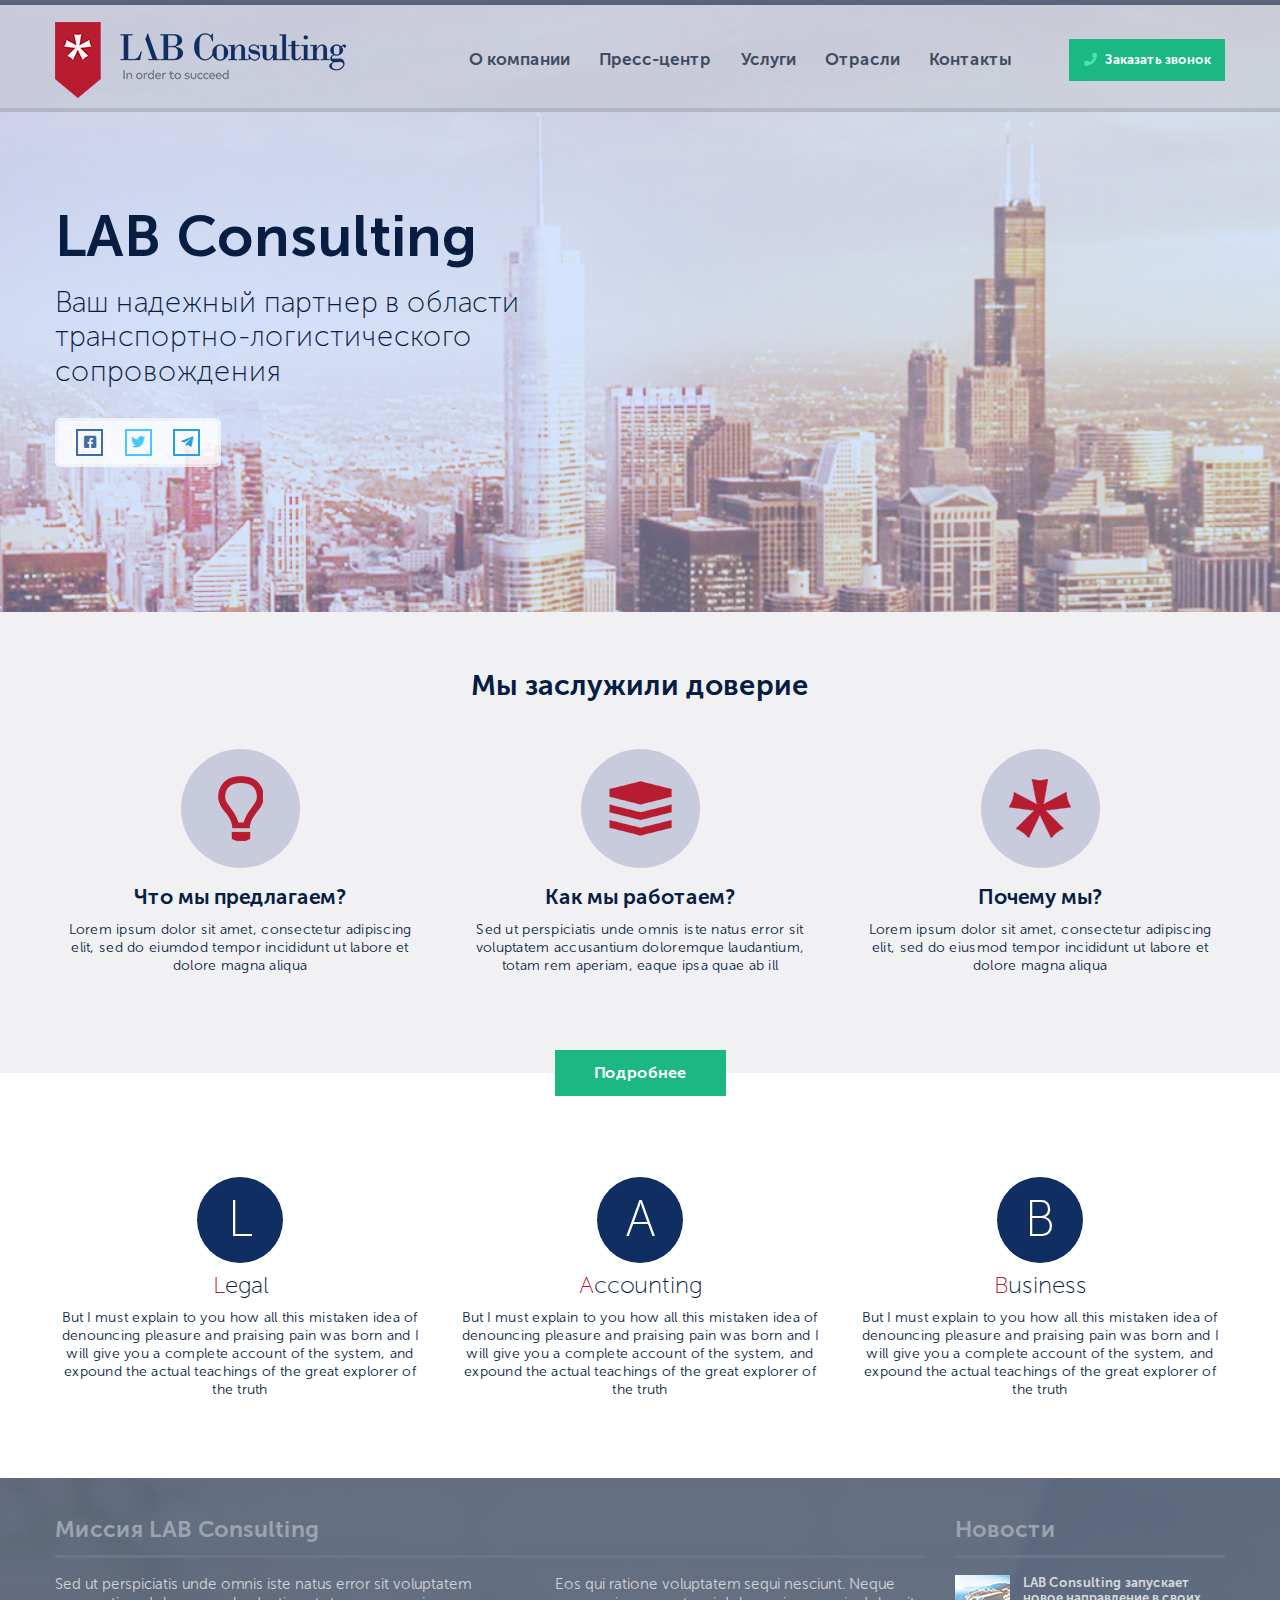
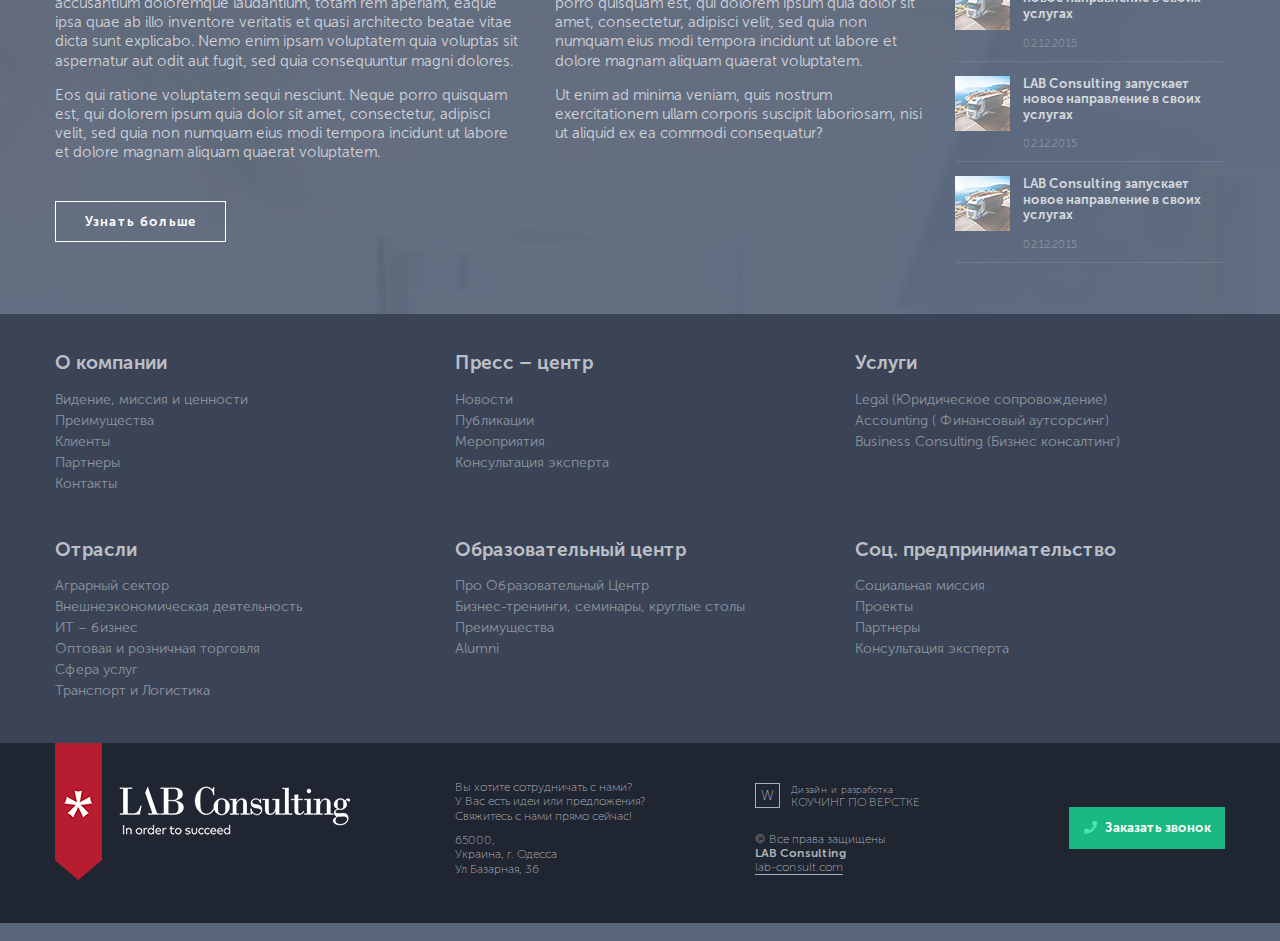
<file: index.html>
<!DOCTYPE html>
<html lang="ru">

<head>
	<meta charset="UTF-8">
	<meta name="viewport" content="width=device-width, initial-scale=1">
	<title>Lab Consulting</title>
	<meta name="description"
		content="Работа на 10 занятии. Css, HTML и БЭМ. Большое практическая задания для дома. Отзывчивость. Bootstrap. Финал">
	<meta name="keywords"
		content="работа, занятия, домашка, обомне, практическая, задания, html, css, Отзывчивость, БЭМ, верстка, мастер-класс, онлайн, регистрация, Bootstrap, Дипломный проект">

	<!-- Favicon -->
	<link rel="icon" href="img/icon.jpg" type="image/x-icon">
	<link rel="shortcut icon" href="img/icon.jpg" type="image/x-icon">

	<!-- Fontawesome -->
	<link href="https://use.fontawesome.com/releases/v5.8.2/css/all.css" rel="stylesheet">

	<!-- Bootstrap -->
	<link rel="stylesheet" href="css/bootstrap-reboot.min.css">
	<link rel="stylesheet" href="css/bootstrap.min.css">

	<!-- Popup css-->
	<link rel="stylesheet" href="css/jquery.arcticmodal-0.3.css">

	<!-- Css -->
	<link rel="stylesheet" href="css/main.css">
</head>

<body>
	<header class="header" id="header" data-type="background" data-speed="6">
		<div class="navigation">
			<div class="container">
				<div class="row align-items-center">
					<div class="col-xl-4 col-lg-3 col-md-4 col-5">
						<a href="#" class="logo">
							<img src="img/logo.png" alt="Lab Consulting">
						</a>
					</div>
					<div class="col-xl-6 col-lg-7 d-none d-lg-block menu-show">
						<nav>
							<ul class="menu d-flex">
								<li class="menu__item"><a href="https://talant01.github.io/LabConsulting/about">О компании</a></li>
								<li class="menu__item"><a href="#">Пресс-центр</a></li>
								<li class="menu__item"><a href="#">Услуги</a></li>
								<li class="menu__item"><a href="#">Отрасли</a></li>
								<li class="menu__item"><a href="#">Контакты</a></li>
							</ul>
						</nav>
					</div>
					<div class="ml-auto mr-lg-auto col-3 col-lg-2 text-right">
						<a href="#" class="call-btn btn">
							<i class="fas fa-phone"></i>
							<span>Заказать звонок</span>
						</a>
					</div>
					<div class="col-sm-1 col-2 d-lg-none">
						<button class="menu-open">
							<i class="fa fa-bars"></i>
						</button>
					</div>
				</div>
			</div>
		</div>
		<div class="main-info">
			<div class="container">
				<h1 class="main-info__title">
					LAB Consulting
				</h1>
				<p class="main-info__text">
					Ваш надежный партнер в области транспортно-логистического сопровождения
				</p>
				<div class="main-info__social d-flex justify-content-between">
					<a href="#" class="main-info__account main-info__account_facebook" target="_blank">
						<i class="fab fa-facebook-square"></i>
					</a>
					<a href="#" class="main-info__account main-info__account_twitter" target="_blank">
						<i class="fab fa-twitter"></i>
					</a>
					<a href="#" class="main-info__account main-info__account_telegram" target="_blank">
						<i class="fab fa-telegram-plane"></i>
					</a>
				</div>
			</div>
		</div>
	</header>
	<section class="trust text-center">
		<div class="container">
			<h2 class="second-third">Мы заслужили доверие</h2>
			<div class="row d-flex about-us">
				<div class="col-sm-6 col-lg-4">
					<div class="about-us__img">
						<img src="img/suggest.png" alt="Suggest">
					</div>
					<h4 class="about-us__title">
						Что мы предлагаем?
					</h4>
					<p class="about-us__text">
						Lorem ipsum dolor sit amet, consectetur adipiscing elit, sed do eiumdod tempor incididunt ut
						labore et dolore
						magna aliqua
					</p>
				</div>
				<div class="col-sm-6 col-lg-4">
					<div class="about-us__img">
						<img src="img/work.png" alt="Work">
					</div>
					<h4 class="about-us__title">
						Как мы работаем?
					</h4>
					<p class="about-us__text">
						Sed ut perspiciatis unde omnis iste natus error sit voluptatem accusantium doloremque
						laudantium, totam rem aperiam, eaque ipsa quae ab ill
					</p>
				</div>
				<div class="col-lg-4">
					<div class="about-us__img">
						<img src="img/why.png" alt="Why">
					</div>
					<h4 class="about-us__title">
						Почему мы?
					</h4>
					<p class="about-us__text">
						Lorem ipsum dolor sit amet, consectetur adipiscing elit, sed do eiusmod tempor incididunt ut
						labore et dolore magna aliqua
					</p>
				</div>
			</div>
			<a href="#information" class="more-btn btn scroll">Подробнее</a>
		</div>
	</section>
	<section class="teaching text-center" id="teaching">
		<div class="container">
			<div class="row">
				<div class="col-lg-4">
					<div class="element">
						<span class="element__logo">
							L
						</span>
						<h4 class="element__title">
							Legal
						</h4>
						<p class="element__text">
							But I must explain to you how all this mistaken idea of denouncing pleasure and praising
							pain was born and I will give you a complete account of the system, and expound the
							actual
							teachings of the great explorer of the truth
						</p>
					</div>
				</div>
				<div class="col-lg-4">
					<div class="element">
						<span class="element__logo">
							A
						</span>
						<h4 class="element__title">
							Accounting
						</h4>
						<p class="element__text">
							But I must explain to you how all this mistaken idea of denouncing pleasure and praising
							pain was born and I will give you a complete account of the system, and expound the
							actual
							teachings of the great explorer of the truth
						</p>
					</div>
				</div>
				<div class="col-lg-4">
					<div class="element">
						<span class="element__logo">
							B
						</span>
						<h4 class="element__title">
							Business
						</h4>
						<p class="element__text">
							But I must explain to you how all this mistaken idea of denouncing pleasure and praising
							pain was born and I will give you a complete account of the system, and expound the
							actual
							teachings of the great explorer of the truth
						</p>
					</div>
				</div>
			</div>
		</div>
	</section>
	<section class="information" id="information">
		<div class="container">
			<div class="row">
				<div class="col-lg-9">
					<div class="mission">
						<h3 class="mission__title third-title">
							Миссия LAB Consulting
						</h3>
						<div class="mission__block d-md-flex">
							<div class="mission__text mission__text_long">
								<p>
									Sed ut perspiciatis unde omnis iste natus error sit voluptatem accusantium
									doloremque laudantium, totam rem aperiam, eaque ipsa quae ab illo inventore
									veritatis et quasi architecto beatae vitae dicta sunt explicabo. Nemo enim ipsam
									voluptatem quia voluptas sit aspernatur aut odit aut fugit, sed quia
									consequuntur
									magni dolores.
								</p>
								<p>
									Eos qui ratione voluptatem sequi nesciunt. Neque porro quisquam est, qui dolorem
									ipsum quia dolor sit amet, consectetur, adipisci velit, sed quia non numquam
									eius
									modi tempora incidunt ut labore et dolore magnam aliquam quaerat voluptatem.
								</p>
								<a href="#" class="mission__btn btn">Узнать больше</a>
							</div>
							<div class="mission__text mission__text_short">
								<p>
									Eos qui ratione voluptatem sequi nesciunt. Neque porro quisquam est, qui dolorem
									ipsum quia dolor sit amet, consectetur, adipisci velit, sed quia non numquam
									eius
									modi tempora incidunt ut labore et dolore magnam aliquam quaerat voluptatem.
								</p>
								<p>
									Ut enim ad minima veniam, quis nostrum exercitationem ullam corporis suscipit
									laboriosam, nisi ut aliquid ex ea commodi consequatur?
								</p>
							</div>
						</div>
					</div>
				</div>
				<div class="col-lg-3">
					<div class="news">
						<h3 class="news__title third-title">
							Новости
						</h3>
						<div class="news__item d-flex align-items-start">
							<img src="img/truck.jpg" alt="Truck" class="news__img">
							<div class="news__info">
								<h5 class="news__text">
									<a href="#">LAB Consulting запускает новое направление в своих услугах</a>
								</h5>
								<time class="news__time">
									02.12.2015
								</time>
							</div>
						</div>
						<div class="news__item d-flex align-items-start">
							<img src="img/truck.jpg" alt="Truck" class="news__img">
							<div class="news__info">
								<h5 class="news__text">
									<a href="#">LAB Consulting запускает новое направление в своих услугах</a>
								</h5>
								<time class="news__time">
									02.12.2015
								</time>
							</div>
						</div>
						<div class="news__item d-flex align-items-start">
							<img src="img/truck.jpg" alt="Truck" class="news__img">
							<div class="news__info">
								<h5 class="news__text">
									<a href="#">LAB Consulting запускает новое направление в своих услугах</a>
								</h5>
								<time class="news__time">
									02.12.2015
								</time>
							</div>
						</div>
					</div>
				</div>
			</div>
		</div>
	</section>
	<section class="navigation-block" id="navigation-block">
		<div class="container">
			<nav class="row">
				<div class="col-sm-6 col-lg-4">
					<ul class="item">
						<li class="item__title">
							<a href="#">
								О компании
							</a>
						</li>
						<li class="item__text">
							<a href="#">
								Видение, миссия и ценности
							</a>
						</li>
						<li class="item__text">
							<a href="#">
								Преимущества
							</a>
						</li>
						<li class="item__text">
							<a href="#">
								Клиенты
							</a>
						</li>
						<li class="item__text">
							<a href="#">
								Партнеры
							</a>
						</li>
						<li class="item__text">
							<a href="#">
								Контакты
							</a>
						</li>
					</ul>
				</div>
				<div class="col-sm-6 col-lg-4">
					<ul class="item">
						<li class="item__title">
							<a href="#">
								Пресс – центр
							</a>
						</li>
						<li class="item__text">
							<a href="#">
								Новости
							</a>
						</li>
						<li class="item__text">
							<a href="#">
								Публикации
							</a>
						</li>
						<li class="item__text">
							<a href="#">
								Мероприятия
							</a>
						</li>
						<li class="item__text">
							<a href="#">
								Консультация эксперта
							</a>
						</li>
					</ul>
				</div>
				<div class="col-sm-6 col-lg-4">
					<ul class="item">
						<li class="item__title">
							<a href="#">
								Услуги
							</a>
						</li>
						<li class="item__text">
							<a href="#">
								Legal (Юридическое сопровождение)
							</a>
						</li>
						<li class="item__text">
							<a href="#">
								Accounting ( Финансовый аутсорсинг)
							</a>
						</li>
						<li class="item__text">
							<a href="#">
								Business Consulting (Бизнес консалтинг)
							</a>
						</li>
					</ul>
				</div>
				<div class="col-sm-6 col-lg-4">
					<ul class="item">
						<li class="item__title">
							<a href="#">
								Отрасли
							</a>
						</li>
						<li class="item__text">
							<a href="#">
								Аграрный сектор
							</a>
						</li>
						<li class="item__text">
							<a href="#">
								Внешнеэкономическая деятельность
							</a>
						</li>
						<li class="item__text">
							<a href="#">
								ИT – бизнес
							</a>
						</li>
						<li class="item__text">
							<a href="#">
								Оптовая и розничная торговля
							</a>
						</li>
						<li class="item__text">
							<a href="#">
								Сфера услуг
							</a>
						</li>
						<li class="item__text">
							<a href="#">
								Транспорт и Логистика
							</a>
						</li>
					</ul>
				</div>
				<div class="col-sm-6 col-lg-4">
					<ul class="item">
						<li class="item__title">
							<a href="#">
								Образовательный центр
							</a>
						</li>
						<li class="item__text">
							<a href="#">
								Про Образовательный Центр
							</a>
						</li>
						<li class="item__text">
							<a href="#">
								Бизнес-тренинги, семинары, круглые столы
							</a>
						</li>
						<li class="item__text">
							<a href="#">
								Преимущества
							</a>
						</li>
						<li class="item__text">
							<a href="#">
								Alumni
							</a>
						</li>
					</ul>
				</div>
				<div class="col-sm-6 col-lg-4">
					<ul class="item">
						<li class="item__title">
							<a href="#">
								Соц. предпринимательство
							</a>
						</li>
						<li class="item__text">
							<a href="#">
								Социальная миссия
							</a>
						</li>
						<li class="item__text">
							<a href="#">
								Проекты
							</a>
						</li>
						<li class="item__text">
							<a href="#">
								Партнеры
							</a>
						</li>
						<li class="item__text">
							<a href="#">
								Консультация эксперта
							</a>
						</li>
				</div>
		</div>
		</nav>
	</section>
	<footer class="footer" id="footer">
		<div class="container">
			<div class="row align-items-center">
				<div class="col-md-4 align-self-start">
					<a href="#" class="logo-footer"><img src="img/logo-footer.png" alt="Lab Consulting"></a>
				</div>
				<div class="col-sm-6 col-md-4 col-lg-3">
					<div class="adress">
						<p class="adress__text adress__text_long">
							Вы хотите сотрудничать с нами?<br>
							У Вас есть идеи или предложения?
							Свяжитесь с нами прямо сейчас!
						</p>
						<p class="adress__text adress__text_short">
							65000,<br>
							Украина, г. Одесса
							Ул Базарная, 36
						</p>
					</div>
				</div>
				<div class="col-sm-6 col-md-3">
					<div class="course d-flex align-items-center">
						<span class="course__icon">
							W
						</span>
						<div class="course__text">
							Дизайн и разработка
							<span>КОУЧИНГ ПО ВЕРСТКЕ</span>
						</div>
					</div>
					<div class="relation">
						<p class="relation__right">© Все права защищены</p>
						<h5 class="relation__title">LAB Consulting</h5>
						<a href="https://lab-consult.com" class="relation__web">lab-consult.com</a>
					</div>
				</div>
				<div class="col-lg-2 d-lg-block d-md-none text-right">
					<a href="#" class="call-btn btn">
						<i class="fas fa-phone"></i>
						Заказать звонок
					</a>
				</div>
			</div>
		</div>
	</footer>

	<!-- Popup -->
	<div style="display: none;">
		<div class="box-modal" id="popup1">
			<form action="#" class="popup text-center">
				<h1 class="popup__title">Заказать обратный звонок</h1>
				<p class="popup__text">Заполните форму и мы свяжемся с вами как можно скорее. До скорой встречи</p>
				<input type="text" class="popup__input" placeholder="Имя">
				<input type="email" class="popup__input" placeholder="E-mail">
				<input type="tel" class="popup__input" placeholder="Телефон">
				<button class="popup__btn btn">
					<i class="fas fa-phone"></i>
						Заказать звонок
				</button>
			</form>
		</div>
	</div>

	<script src="js/jquery-3.5.1.min.js"></script>
	<script src="js/jquery.arcticmodal-0.3.min.js"></script>
	<script src="js/main.js"></script>
</body>

</html>
</file>
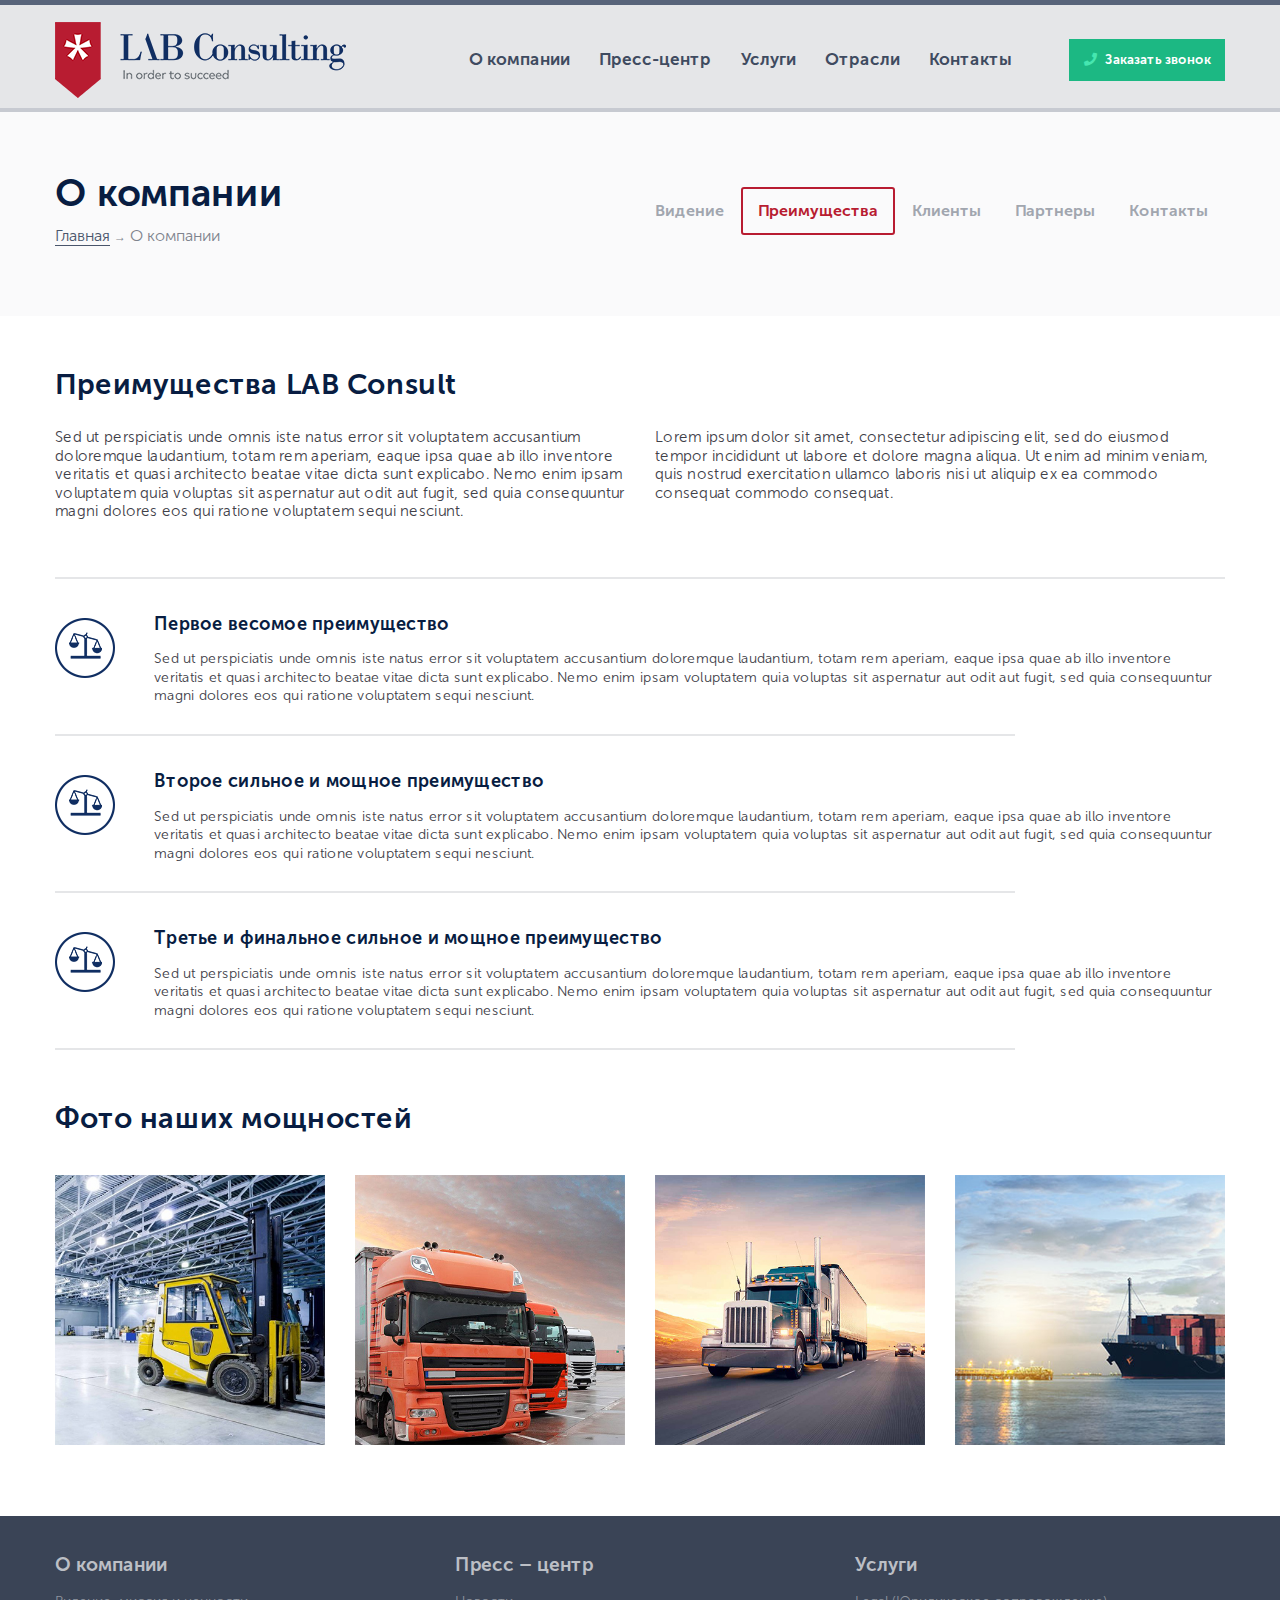
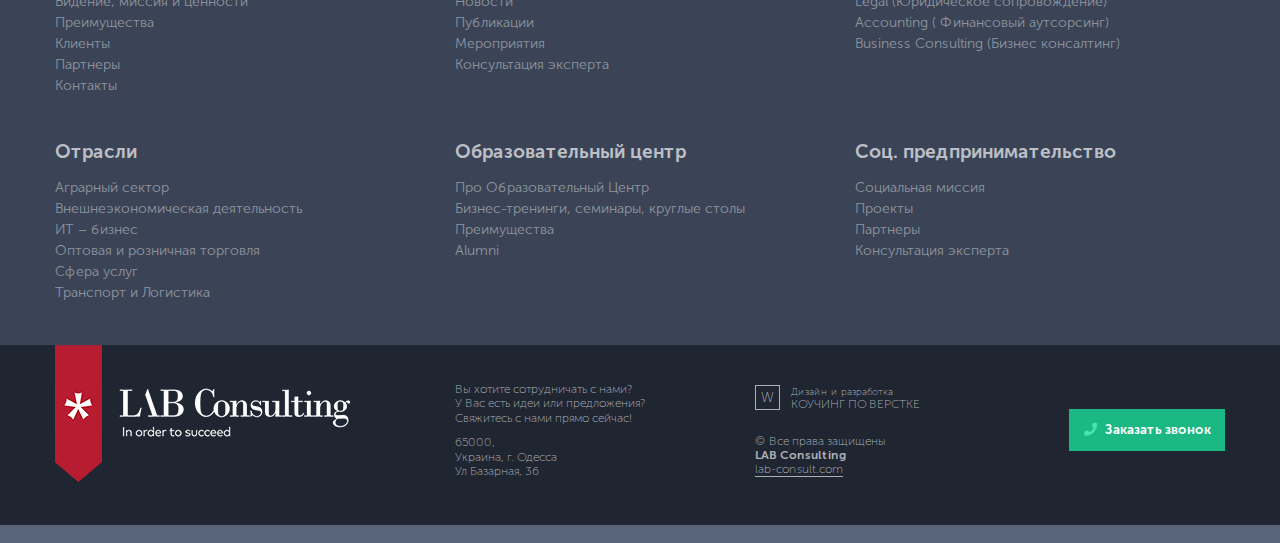
<file: about.html>
<!DOCTYPE html>
<html lang="ru">

<head>
	<meta charset="UTF-8">
	<meta name="viewport" content="width=device-width, initial-scale=1">
	<title>Lab Consulting</title>
	<meta name="description"
		content="Работа на 10 занятии. Css, HTML и БЭМ. Большое практическая задания для дома. Отзывчивость. Bootstrap. Финал">
	<meta name="keywords"
		content="работа, занятия, домашка, обомне, практическая, задания, html, css, Отзывчивость, БЭМ, верстка, мастер-класс, онлайн, регистрация, Bootstrap, Дипломный проект">

	<!-- Favicon -->
	<link rel="icon" href="img/icon.jpg" type="image/x-icon">
	<link rel="shortcut icon" href="img/icon.jpg" type="image/x-icon">

	<!-- Fontawesome -->
	<link href="https://use.fontawesome.com/releases/v5.8.2/css/all.css" rel="stylesheet">

	<!-- Bootstrap -->
	<link rel="stylesheet" href="css/bootstrap-reboot.min.css">
	<link rel="stylesheet" href="css/bootstrap.min.css">

	<!-- Popup css-->
	<link rel="stylesheet" href="css/jquery.arcticmodal-0.3.css">

	<!-- Css -->
	<link rel="stylesheet" href="css/main.css">
</head>

<body>
	<header class="header-inner" id="header-inner">
		<div class="navigation">
			<div class="container">
				<div class="row align-items-center">
					<div class="col-xl-4 col-lg-3 col-md-4 col-5">
						<a href="#" class="logo">
							<img src="img/logo.png" alt="Lab Consulting">
						</a>
					</div>
					<div class="col-xl-6 col-lg-7 d-none d-lg-block menu-show">
						<nav>
							<ul class="menu d-flex">
								<li class="menu__item"><a href="#">О компании</a></li>
								<li class="menu__item"><a href="#">Пресс-центр</a></li>
								<li class="menu__item"><a href="#">Услуги</a></li>
								<li class="menu__item"><a href="#">Отрасли</a></li>
								<li class="menu__item"><a href="#">Контакты</a></li>
							</ul>
						</nav>
					</div>
					<div class="ml-auto mr-lg-auto col-3 col-lg-2 text-right">
						<a href="#" class="call-btn btn">
							<i class="fas fa-phone"></i>
							<span>Заказать звонок</span>
						</a>
					</div>
					<div class="col-sm-1 col-2 d-lg-none">
						<button class="menu-open">
							<i class="fa fa-bars"></i>
						</button>
					</div>
				</div>
			</div>
		</div>
		<div class="main-content">
			<div class="container">
				<div class="row align-items-center">
					<div class="col-lg-auto">
						<h1 class="about-title">О компании</h1>
						<div class="path">
							<a href="#" class="path__from">Главная</a>
							<span class="path__arrow">→</span>
							<span class="path__to">О компании</span>
						</div>
					</div>
					<nav class="col-lg-auto ml-lg-auto">
						<ul class="list d-flex justify-content-center">
							<li class="list__item">
								<a href="#">Видение</a>
							</li>
							<li class="list__item active">
								<a href="#">Преимущества</a>
							</li>
							<li class="list__item">
								<a href="#">Клиенты</a>
							</li>
							<li class="list__item">
								<a href="#">Партнеры</a>
							</li>
							<li class="list__item">
								<a href="#">Контакты</a>
							</li>
						</ul>
					</nav>
				</div>
			</div>
		</div>
	</header>
	<section class="advantage" id="advantage">
		<div class="container">
			<h2 class="advantage__title">
				Преимущества LAB Consult
			</h2>
			<div class="advantage__wrapper">
				<div class="row">
					<div class="col-lg-6">
						<p class="advantage__text">
							Sed ut perspiciatis unde omnis iste natus error sit voluptatem accusantium doloremque
							laudantium, totam rem aperiam, eaque ipsa quae ab illo inventore veritatis et quasi
							architecto beatae vitae dicta sunt explicabo. Nemo enim ipsam voluptatem quia voluptas
							sit
							aspernatur aut odit aut fugit, sed quia consequuntur magni dolores eos qui ratione
							voluptatem sequi nesciunt.
						</p>
					</div>
					<div class="col-lg-6">
						<p class="advantage__text">
							Lorem ipsum dolor sit amet, consectetur adipiscing elit, sed do eiusmod tempor
							incididunt ut
							labore et dolore magna aliqua. Ut enim ad minim veniam, quis nostrud exercitation
							ullamco
							laboris nisi ut aliquip ex ea commodo consequat commodo consequat.
						</p>
					</div>
				</div>
			</div>
			<ul class="advantage__list">
				<li class="advantage__item d-flex">
					<img src="img/scale.png" alt="Scale" class="advantage__img">
					<div class="advantage__block">
						<h4 class="advantage__subtitle">Первое весомое преимущество</h4>
						<p class="advantage__subtext">Sed ut perspiciatis unde omnis iste natus error sit voluptatem
							accusantium doloremque laudantium, totam rem aperiam, eaque ipsa quae ab illo inventore
							veritatis et quasi architecto beatae vitae dicta sunt explicabo. Nemo enim ipsam
							voluptatem
							quia voluptas sit aspernatur aut odit aut fugit, sed quia consequuntur magni dolores eos
							qui
							ratione voluptatem sequi nesciunt. </p>
					</div>
				</li>
				<li class="advantage__item d-flex">
					<img src="img/scale.png" alt="Scale" class="advantage__img">
					<div class="advantage__block">
						<h4 class="advantage__subtitle">Второе сильное и мощное преимущество</h4>
						<p class="advantage__subtext">Sed ut perspiciatis unde omnis iste natus error sit voluptatem
							accusantium doloremque laudantium, totam rem aperiam, eaque ipsa quae ab illo inventore
							veritatis et quasi architecto beatae vitae dicta sunt explicabo. Nemo enim ipsam
							voluptatem
							quia voluptas sit aspernatur aut odit aut fugit, sed quia consequuntur magni dolores eos
							qui
							ratione voluptatem sequi nesciunt. </p>
					</div>
				</li>
				<li class="advantage__item d-flex">
					<img src="img/scale.png" alt="Scale" class="advantage__img">
					<div class="advantage__block">
						<h4 class="advantage__subtitle">Третье и финальное сильное и мощное преимущество</h4>
						<p class="advantage__subtext">Sed ut perspiciatis unde omnis iste natus error sit voluptatem
							accusantium doloremque laudantium, totam rem aperiam, eaque ipsa quae ab illo inventore
							veritatis et quasi architecto beatae vitae dicta sunt explicabo. Nemo enim ipsam
							voluptatem
							quia voluptas sit aspernatur aut odit aut fugit, sed quia consequuntur magni dolores eos
							qui
							ratione voluptatem sequi nesciunt. </p>
					</div>
				</li>
			</ul>
		</div>
	</section>
	<section class="gallery" id="gallery">
		<div class="container">
			<h2 class="gallery-title">Фото наших мощностей</h2>
			<div class="row">
				<div class="col-sm-6 col-md-3">
					<div class="photo">
						<img src="img/auto-1.jpg" alt="automobiles">
						<div class="photo__overlay">
							<a href="#">
								<i class="fas fa-expand"></i>
							</a>
						</div>
					</div>
				</div>
				<div class="col-sm-6 col-md-3">
					<div class="photo">
						<img src="img/auto-2.jpg" alt="automobiles">
						<div class="photo__overlay">
							<a href="#">
								<i class="fas fa-expand"></i>
							</a>
						</div>
					</div>
				</div>
				<div class="col-sm-6 col-md-3">
					<div class="photo">
						<img src="img/auto-3.jpg" alt="automobiles">
						<div class="photo__overlay">
							<a href="#">
								<i class="fas fa-expand"></i>
							</a>
						</div>
					</div>
				</div>
				<div class="col-sm-6 col-md-3">
					<div class="photo">
						<img src="img/auto-4.jpg" alt="automobiles">
						<div class="photo__overlay">
							<a href="#">
								<i class="fas fa-expand"></i>
							</a>
						</div>
					</div>
				</div>
			</div>
		</div>
	</section>
	<section class="navigation-block" id="navigation-block">
		<div class="container">
			<nav class="row">
				<div class="col-sm-6 col-lg-4">
					<ul class="item">
						<li class="item__title">
							<a href="#">
								О компании
							</a>
						</li>
						<li class="item__text">
							<a href="#">
								Видение, миссия и ценности
							</a>
						</li>
						<li class="item__text">
							<a href="#">
								Преимущества
							</a>
						</li>
						<li class="item__text">
							<a href="#">
								Клиенты
							</a>
						</li>
						<li class="item__text">
							<a href="#">
								Партнеры
							</a>
						</li>
						<li class="item__text">
							<a href="#">
								Контакты
							</a>
						</li>
					</ul>
				</div>
				<div class="col-sm-6 col-lg-4">
					<ul class="item">
						<li class="item__title">
							<a href="#">
								Пресс – центр
							</a>
						</li>
						<li class="item__text">
							<a href="#">
								Новости
							</a>
						</li>
						<li class="item__text">
							<a href="#">
								Публикации
							</a>
						</li>
						<li class="item__text">
							<a href="#">
								Мероприятия
							</a>
						</li>
						<li class="item__text">
							<a href="#">
								Консультация эксперта
							</a>
						</li>
					</ul>
				</div>
				<div class="col-sm-6 col-lg-4">
					<ul class="item">
						<li class="item__title">
							<a href="#">
								Услуги
							</a>
						</li>
						<li class="item__text">
							<a href="#">
								Legal (Юридическое сопровождение)
							</a>
						</li>
						<li class="item__text">
							<a href="#">
								Accounting ( Финансовый аутсорсинг)
							</a>
						</li>
						<li class="item__text">
							<a href="#">
								Business Consulting (Бизнес консалтинг)
							</a>
						</li>
					</ul>
				</div>
				<div class="col-sm-6 col-lg-4">
					<ul class="item">
						<li class="item__title">
							<a href="#">
								Отрасли
							</a>
						</li>
						<li class="item__text">
							<a href="#">
								Аграрный сектор
							</a>
						</li>
						<li class="item__text">
							<a href="#">
								Внешнеэкономическая деятельность
							</a>
						</li>
						<li class="item__text">
							<a href="#">
								ИT – бизнес
							</a>
						</li>
						<li class="item__text">
							<a href="#">
								Оптовая и розничная торговля
							</a>
						</li>
						<li class="item__text">
							<a href="#">
								Сфера услуг
							</a>
						</li>
						<li class="item__text">
							<a href="#">
								Транспорт и Логистика
							</a>
						</li>
					</ul>
				</div>
				<div class="col-sm-6 col-lg-4">
					<ul class="item">
						<li class="item__title">
							<a href="#">
								Образовательный центр
							</a>
						</li>
						<li class="item__text">
							<a href="#">
								Про Образовательный Центр
							</a>
						</li>
						<li class="item__text">
							<a href="#">
								Бизнес-тренинги, семинары, круглые столы
							</a>
						</li>
						<li class="item__text">
							<a href="#">
								Преимущества
							</a>
						</li>
						<li class="item__text">
							<a href="#">
								Alumni
							</a>
						</li>
					</ul>
				</div>
				<div class="col-sm-6 col-lg-4">
					<ul class="item">
						<li class="item__title">
							<a href="#">
								Соц. предпринимательство
							</a>
						</li>
						<li class="item__text">
							<a href="#">
								Социальная миссия
							</a>
						</li>
						<li class="item__text">
							<a href="#">
								Проекты
							</a>
						</li>
						<li class="item__text">
							<a href="#">
								Партнеры
							</a>
						</li>
						<li class="item__text">
							<a href="#">
								Консультация эксперта
							</a>
						</li>
				</div>
		</div>
		</nav>
		</div>
	</section>
	<footer class="footer" id="footer">
		<div class="container">
			<div class="row align-items-center">
				<div class="col-md-4 align-self-start">
					<a href="#" class="logo-footer"><img src="img/logo-footer.png" alt="Lab Consulting"></a>
				</div>
				<div class="col-sm-6 col-md-4 col-lg-3">
					<div class="adress">
						<p class="adress__text adress__text_long">
							Вы хотите сотрудничать с нами?<br>
							У Вас есть идеи или предложения?
							Свяжитесь с нами прямо сейчас!
						</p>
						<p class="adress__text adress__text_short">
							65000,<br>
							Украина, г. Одесса
							Ул Базарная, 36
						</p>
					</div>
				</div>
				<div class="col-sm-6 col-md-3">
					<div class="course d-flex align-items-center">
						<span class="course__icon">
							W
						</span>
						<div class="course__text">
							Дизайн и разработка
							<span>КОУЧИНГ ПО ВЕРСТКЕ</span>
						</div>
					</div>
					<div class="relation">
						<p class="relation__right">© Все права защищены</p>
						<h5 class="relation__title">LAB Consulting</h5>
						<a href="https://lab-consult.com" class="relation__web">lab-consult.com</a>
					</div>
				</div>
				<div class="col-lg-2 d-lg-block d-md-none text-right">
					<a href="#" class="call-btn btn">
						<i class="fas fa-phone"></i>
						Заказать звонок
					</a>
				</div>
			</div>
		</div>
	</footer>
	<!-- Popup -->
	<div style="display: none;">
		<div class="box-modal" id="popup1">
			<form action="#" class="popup text-center">
				<h1 class="popup__title">Заказать обратный звонок</h1>
				<p class="popup__text">Заполните форму и мы свяжемся с вами как можно скорее. До скорой встречи</p>
				<input type="text" class="popup__input" placeholder="Имя">
				<input type="email" class="popup__input" placeholder="E-mail">
				<input type="tel" class="popup__input" placeholder="Телефон">
				<button class="popup__btn btn">
					<i class="fas fa-phone"></i>
						Заказать звонок
				</button>
			</form>
		</div>
	</div>

	<script src="js/jquery-3.5.1.min.js"></script>
	<script src="js/jquery.arcticmodal-0.3.min.js"></script>
	<script src="js/main.js"></script>
</body>

</html>
</file>
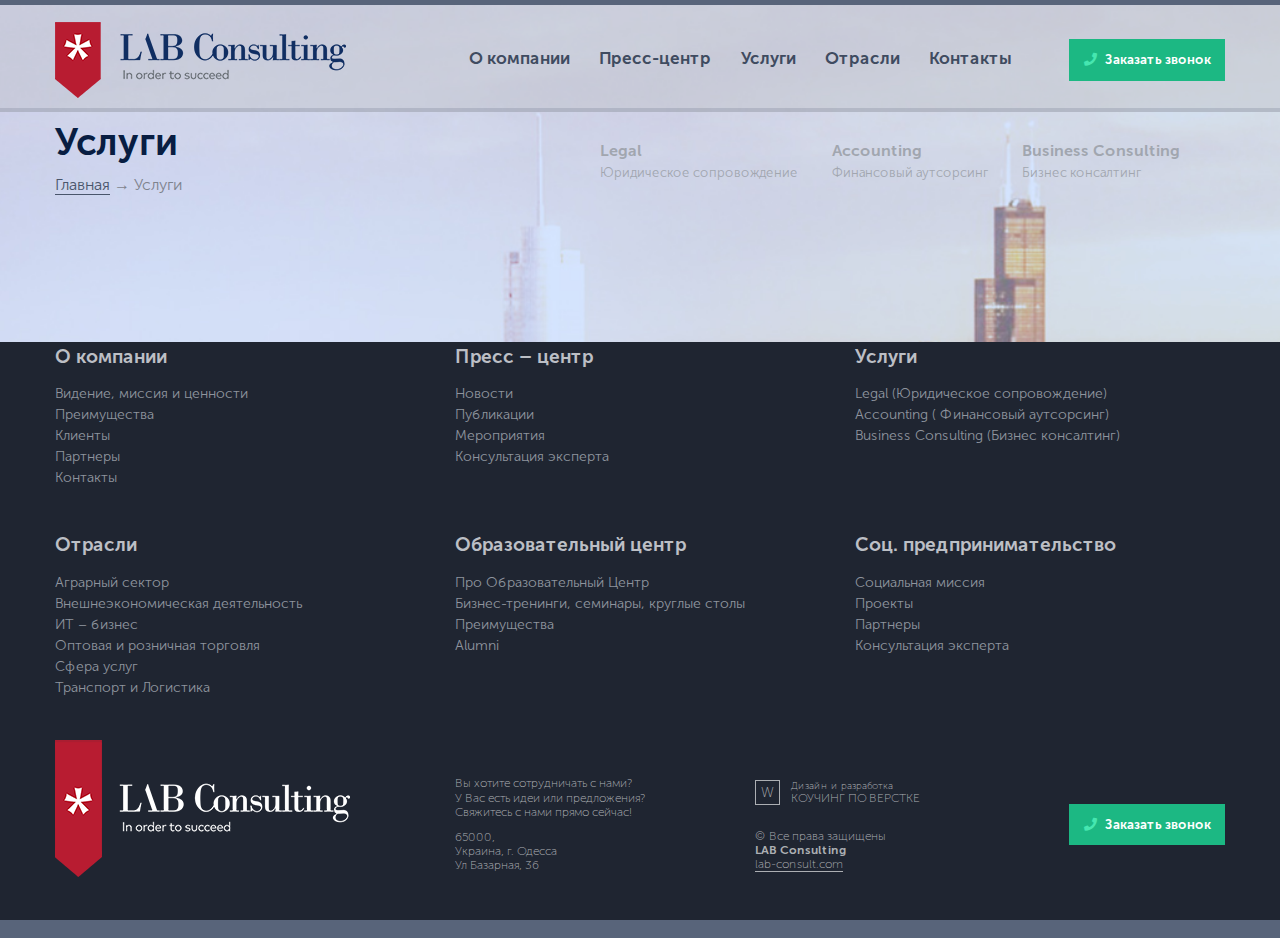
<file: services.html>
<!DOCTYPE html>
<html lang="ru">

<head>
    <meta charset="UTF-8">
    <meta name="viewport" content="width=device-width, initial-scale=1">
    <title>Lab Consulting</title>
    <meta name="description"
        content="Работа на 10 занятии. Css, HTML и БЭМ. Большое практическая задания для дома. Отзывчивость. Bootstrap. Финал">
    <meta name="keywords"
        content="работа, занятия, домашка, обомне, практическая, задания, html, css, Отзывчивость, БЭМ, верстка, мастер-класс, онлайн, регистрация, Bootstrap, Дипломный проект">

    <!-- Favicon -->
    <link rel="icon" href="img/icon.jpg" type="image/x-icon">
    <link rel="shortcut icon" href="img/icon.jpg" type="image/x-icon">

    <!-- Fontawesome -->
    <link href="https://use.fontawesome.com/releases/v5.8.2/css/all.css" rel="stylesheet">

    <!-- Bootstrap -->
    <link rel="stylesheet" href="css/bootstrap-reboot.min.css">
    <link rel="stylesheet" href="css/bootstrap.min.css">

    <!-- Css -->
    <link rel="stylesheet" href="css/main.css">
</head>

<body>
    <header class="header header_main-bg" id="header">
        <div class="navigation">
            <div class="container">
                <div class="row align-items-baseline">
                    <div class="col-sm-4 d-none d-sm-block">
                        <a href="#" class="logo">
                            <img src="img/logo.png" alt="Lab Consulting">
                        </a>
                    </div>
                    <div class="col-4 d-sm-none">
                        <a href="#" class="logo">
                            <img src="img/logo_mobile.png" alt="Lab Consulting">
                        </a>
                    </div>
                    <div class="col-xl-6 d-none d-xl-block">
                        <nav>
                            <ul class="menu d-flex">
                                <li class="menu__item"><a href="#">О компании</a></li>
                                <li class="menu__item"><a href="#">Пресс-центр</a></li>
                                <li class="menu__item"><a href="#">Услуги</a></li>
                                <li class="menu__item"><a href="#">Отрасли</a></li>
                                <li class="menu__item"><a href="#">Контакты</a></li>
                            </ul>
                        </nav>
                    </div>
                    <div class="ml-auto mr-lg-auto col-7 col-xl-2 text-right">
                        <button class="call-btn btn">
                            <i class="fas fa-phone"></i>
                            Заказать звонок
                        </button>
                    </div>
                </div>
            </div>
        </div>
        <div class="container">
            <div class="wrapper-header">
                <div class="row align-items-center">
                    <div class="col-xl-2">
                        <h2 class="about-title">Услуги</h2>
                        <div class="path">
                            <a href="#" class="path__from">Главная</a>
                            <span>→</span>
                            <a href="#" class="path__to">Услуги</a>
                        </div>
                    </div>
                    <div class="col-xl-7 ml-auto">
                        <ul class="list d-flex justify-content-center">
                            <li class="list__item">
                                <a href="#">
                                    <p class="list__subtitle">Legal</p>
                                    <p class="list__subtext">Юридическое сопровождение</p>
                                </a>   
                            </li>
                            <li class="list__item">
                                <a href="#">
                                    <p class="list__subtitle">Accounting</p>
                                    <p class="list__subtext">Финансовый аутсорсинг</p>
                                </a>   
                            </li>
                            <li class="list__item">
                                <a href="#">
                                    <p class="list__subtitle">Business Consulting</p>
                                    <p class="list__subtext">Бизнес консалтинг</p>
                                </a>   
                            </li>
                        </ul>
                    </div>
                </div>
            </div>
        </div>
    </header>
    <footer class="footer" id="footer">
        <div class="container">
            <div class="row">
                <div class="col-sm-6 col-lg-4">
                    <div class="item">
                        <h4 class="item__title">
                            О компании
                        </h4>
                        <div class="item__text">
                            <a href="#">
                                Видение, миссия и ценности
                            </a>
                        </div>
                        <div class="item__text">
                            <a href="#">
                                Преимущества
                            </a>
                        </div>
                        <div class="item__text">
                            <a href="#">
                                Клиенты
                            </a>
                        </div>
                        <div class="item__text">
                            <a href="#">
                                Партнеры
                            </a>
                        </div>
                        <div class="item__text">
                            <a href="#">
                                Контакты
                            </a>
                        </div>
                    </div>
                </div>
                <div class="col-sm-6 col-lg-4">
                    <div class="item">
                        <h4 class="item__title">
                            Пресс – центр
                        </h4>
                        <div class="item__text">
                            <a href="#">
                                Новости
                            </a>
                        </div>
                        <div class="item__text">
                            <a href="#">
                                Публикации
                            </a>
                        </div>
                        <div class="item__text">
                            <a href="#">
                                Мероприятия
                            </a>
                        </div>
                        <div class="item__text">
                            <a href="#">
                                Консультация эксперта
                            </a>
                        </div>
                    </div>
                </div>
                <div class="col-sm-6 col-lg-4">
                    <div class="item">
                        <h4 class="item__title">
                            Услуги
                        </h4>
                        <div class="item__text">
                            <a href="#">
                                Legal (Юридическое сопровождение)
                            </a>
                        </div>
                        <div class="item__text">
                            <a href="#">
                                Accounting ( Финансовый аутсорсинг)
                            </a>
                        </div>
                        <div class="item__text">
                            <a href="#">
                                Business Consulting (Бизнес консалтинг)
                            </a>
                        </div>
                    </div>
                </div>
                <div class="col-sm-6 col-lg-4">
                    <div class="item">
                        <h4 class="item__title">
                            Отрасли
                        </h4>
                        <div class="item__text">
                            <a href="#">
                                Аграрный сектор
                            </a>
                        </div>
                        <div class="item__text">
                            <a href="#">
                                Внешнеэкономическая деятельность
                            </a>
                        </div>
                        <div class="item__text">
                            <a href="#">
                                ИT – бизнес
                            </a>
                        </div>
                        <div class="item__text">
                            <a href="#">
                                Оптовая и розничная торговля
                            </a>
                        </div>
                        <div class="item__text">
                            <a href="#">
                                Сфера услуг
                            </a>
                        </div>
                        <div class="item__text">
                            <a href="#">
                                Транспорт и Логистика
                            </a>
                        </div>
                    </div>
                </div>
                <div class="col-sm-6 col-lg-4">
                    <div class="item">
                        <h4 class="item__title">
                            Образовательный центр
                        </h4>
                        <div class="item__text">
                            <a href="#">
                                Про Образовательный Центр
                            </a>
                        </div>
                        <div class="item__text">
                            <a href="#">
                                Бизнес-тренинги, семинары, круглые столы
                            </a>
                        </div>
                        <div class="item__text">
                            <a href="#">
                                Преимущества
                            </a>
                        </div>
                        <div class="item__text">
                            <a href="#">
                                Alumni
                            </a>
                        </div>
                    </div>
                </div>
                <div class="col-sm-6 col-lg-4">
                    <div class="item">
                        <h4 class="item__title">
                            Соц. предпринимательство
                        </h4>
                        <div class="item__text">
                            <a href="#">
                                Социальная миссия
                            </a>
                        </div>
                        <div class="item__text">
                            <a href="#">
                                Проекты
                            </a>
                        </div>
                        <div class="item__text">
                            <a href="#">
                                Партнеры
                            </a>
                        </div>
                        <div class="item__text">
                            <a href="#">
                                Консультация эксперта
                            </a>
                        </div>
                    </div>
                </div>
            </div>
        </div>
        <div class="contact">
            <div class="container">
                <div class="row align-items-center">
                    <div class="col-lg-4 d-none d-lg-block">
                        <a href="#" class="logo-footer"><img src="img/logo-footer.png" alt="Lab Consulting"></a>
                    </div>
                    <div class="d-sm-none d-md-block col-md-4 d-lg-none">
                        <a href="#" class="logo-footer"><img src="img/logo-footer_tablet.png" alt="Lab Consulting"></a>
                    </div>
                    <div class="col-sm-6 col-md-4 col-lg-3">
                        <div class="adress">
                            <p class="adress__text adress__text_long">
                                Вы хотите сотрудничать с нами?<br>
                                У Вас есть идеи или предложения?
                                Свяжитесь с нами прямо сейчас!
                            </p>
                            <p class="adress__text adress__text_short">
                                65000,<br>
                                Украина, г. Одесса
                                Ул Базарная, 36
                            </p>
                        </div>
                    </div>
                    <div class="col-sm-6 col-md-3">
                        <div class="course d-flex align-items-center">
                            <span class="course__icon">
                                W
                            </span>
                            <div class="course__text">
                                Дизайн и разработка
                                <span>КОУЧИНГ ПО ВЕРСТКЕ</span>
                            </div>
                        </div>
                        <div class="relation">
                            <p class="relation__right">© Все права защищены</p>
                            <h5 class="relation__title">LAB Consulting</h5>
                            <a href="https://lab-consult.com" class="relation__web">lab-consult.com</a>
                        </div>
                    </div>
                    <div class="col-lg-2 d-none d-lg-block text-right">
                        <button class="call-btn btn">
                            <i class="fas fa-phone"></i>
                            Заказать звонок
                        </button>
                    </div>
                </div>
            </div>
        </div>
    </footer>
</body>
</file>
<file: css/main.css>
/*-----Fonts-----*/

@font-face {
    font-family: 'MuseoSansCyrl-100';
    src: url('../fonts/MuseoSansCyrl-100.eot');
    /* IE9 Compat Modes */
    src: url('../fonts/MuseoSansCyrl-100.eot?#iefix') format('embedded-opentype'),
        /* IE6-IE8 */
        url('../fonts/MuseoSansCyrl-100.woff2') format('woff2'),
        /* Modern Browsers */
        url('../fonts/MuseoSansCyrl-100.woff') format('woff'),
        /* Modern Browsers */
        url('../fonts/MuseoSansCyrl-100.ttf') format('truetype'),
        /* Safari, Android, iOS */
        url('../fonts/MuseoSansCyrl-100.svg#MuseoSansCyrl-100') format('svg');
    /* Legacy iOS */
    font-weight: normal;
    font-style: normal;
}

@font-face {
    font-family: 'MuseoSansCyrl-300';
    src: url('../fonts/MuseoSansCyrl-300.eot');
    /* IE9 Compat Modes */
    src: url('../fonts/MuseoSansCyrl-300.eot?#iefix') format('embedded-opentype'),
        /* IE6-IE8 */
        url('../fonts/MuseoSansCyrl-300.woff2') format('woff2'),
        /* Modern Browsers */
        url('../fonts/MuseoSansCyrl-300.woff') format('woff'),
        /* Modern Browsers */
        url('../fonts/MuseoSansCyrl-300.ttf') format('truetype'),
        /* Safari, Android, iOS */
        url('../fonts/MuseoSansCyrl-300.svg#MuseoSansCyrl-300') format('svg');
    /* Legacy iOS */
    font-weight: normal;
    font-style: normal;
}

@font-face {
    font-family: 'MuseoSansCyrl-700';
    src: url('../fonts/MuseoSansCyrl-700.eot');
    /* IE9 Compat Modes */
    src: url('../fonts/MuseoSansCyrl-700.eot?#iefix') format('embedded-opentype'),
        /* IE6-IE8 */
        url('../fonts/MuseoSansCyrl-700.woff2') format('woff2'),
        /* Modern Browsers */
        url('../fonts/MuseoSansCyrl-700.woff') format('woff'),
        /* Modern Browsers */
        url('../fonts/MuseoSansCyrl-700.ttf') format('truetype'),
        /* Safari, Android, iOS */
        url('../fonts/MuseoSansCyrl-700.svg#MuseoSansCyrl-700') format('svg');
    /* Legacy iOS */
    font-weight: normal;
    font-style: normal;
}

@font-face {
    font-family: 'MuseoSansCyrl-900';
    src: url('../fonts/MuseoSansCyrl-900.eot');
    /* IE9 Compat Modes */
    src: url('../fonts/MuseoSansCyrl-900.eot?#iefix') format('embedded-opentype'),
        /* IE6-IE8 */
        url('../fonts/MuseoSansCyrl-900.woff2') format('woff2'),
        /* Modern Browsers */
        url('../fonts/MuseoSansCyrl-900.woff') format('woff'),
        /* Modern Browsers */
        url('../fonts/MuseoSansCyrl-900.ttf') format('truetype'),
        /* Safari, Android, iOS */
        url('../fonts/MuseoSansCyrl-900.svg#MuseoSansCyrl-900') format('svg');
    /* Legacy iOS */
    font-weight: normal;
    font-style: normal;
}

/* ------ Спецификация ------ */

body {
    font-family: "MuseoSansCyrl-300", sans-serif;
    color: #081d42;
    padding: 0;
    letter-spacing: 0em;
    font-size: 14px;
    overflow-y: scroll;
}

div,
p,
form,
input,
a,
span,
button {
    box-sizing: border-box;
    margin: 0;
}

ul,
li {
    display: block;
    padding: 0;
    margin: 0;
}

img {
    max-width: 100%;
}

h1,
h2,
h3,
h4,
h5,
h6 {
    font-weight: 700;
    font-family: "MuseoSansCyrl-700";
    line-height: 1.6em;
    font-size: inherit;
}

a,
a:hover,
a:active {
    text-decoration: none;
    cursor: pointer;
}

a,
button,
input {
    transition: all 0.5s ease;
    font-family: inherit;
    color: inherit;
    font-size: inherit;
}

input,
input:hover,
input:focus,
input:active,
button,
button:hover,
button:focus,
button:active {
    outline: none;
}


.btn {
    max-width: 156px;
    padding: 10px 0;
    background: #1cb883;
    color: #fff;
    font-family: "MuseoSansCyrl-700";
    font-size: 13px;
    border-radius: 0;
    width: 100%;
    min-width: 0;
    white-space: nowrap;
}

.btn:hover {
    color: #000;
    background: none;
    border-color: #000;
}

.btn:focus {
    box-shadow: none;
}

.second-third {
    font-size: 29px;
}

.third-title {
    font-size: 23px;
    color: #9ba3ae;
    border-bottom: 3px solid #6c7688;
    padding-bottom: 7px;
}

/* Main screen */

.header {
    background: url(../img/main-bg.jpg) no-repeat fixed center top / cover;
    padding: 0 0 145px;
    z-index: 1;
    border-bottom: rgba(255, 255, 255, 0.15);
}

.navigation {
    padding: 17px 0 10px;
    z-index: 2;
    background-color: rgba(191, 194, 200, 0.41);
    border-top: 5px solid #58647a;
    border-bottom: 4px solid rgba(88, 100, 122, 0.21);
}

.logo img {
    min-width: 170px;
}

.menu {
    justify-content: space-between;
}

.menu__item a {
    padding: 10px 14px;
    font-family: "MuseoSansCyrl-700";
    color: #3f4b60;
    font-size: 17px;
    border-radius: 5px;
}

.menu__item a:hover {
    background: #b81c31;
    color: #fff;
}

.call-btn i {
    color: #46e6b0;
    margin-right: 5px;
}

.call-btn:hover i {
    color: #000;
}

.menu-open {
    background: none;
    border: 0;
    color: #3f4b60;
    font-size: 26px;
    max-width: 23px;
}

.main-info {
    margin-top: 90px;
}

.main-info__title {
    margin-bottom: 0;
    font-size: 58px;
    line-height: 1.2em;
}

.main-info__text {
    font-family: "MuseoSansCyrl-100";
    font-size: 29px;
    max-width: 470px;
    color: #081d42;
    margin: 5px 0 28px;
    line-height: 1.2em;
    margin-top: 14px;
}

.main-info__social {
    border: 3px solid rgba(255, 255, 255, 0.66);
    background: rgba(255, 255, 255, 0.82);
    padding: 8px 18px;
    max-width: 166px;
    border-radius: 5px;
    background-clip: padding-box;
}

.main-info__account i {
    width: 27px;
    height: 27px;
    border: 2px solid;
    display: -webkit-flex;
    display: -moz-flex;
    display: -ms-flex;
    display: -o-flex;
    display: flex;
    justify-content: center;
    align-items: center;
}

.main-info__account:hover i {
    background: #f1f1f3;
    color: #000;
}

.main-info__account_facebook i {
    color: #3d6ca8;
}

.main-info__account_twitter i {
    color: #43c9fd;
}

.main-info__account_telegram i {
    color: #25a3d4;
}

/* Second screen */

.trust {
    background: #f1f1f3;
    padding: 51px 0 0;
}

.about-us {
    margin-top: 40px;
}

.about-us__img {
    width: 119px;
    height: 119px;
    background: #c8cbdb;
    display: -webkit-flex;
    display: -moz-flex;
    display: -ms-flex;
    display: -o-flex;
    display: flex;
    justify-content: center;
    align-items: center;
    border-radius: 50%;
    margin: 0 auto;
}

.about-us__title {
    margin-top: 12px;
    margin-bottom: 7px;
    font-size: 21px;
}

.about-us__text {
    font-family: "MuseoSansCyrl-300";
    letter-spacing: 0.02em;
    line-height: 1.3em;
}

.more-btn {
    max-width: 171px;
    margin-top: 74px;
    font-size: 16px;
    margin-bottom: -23px;
}

/* Third screen */

.teaching {
    padding: 104px 0 79px;
}

.element {}

.element__logo {
    display: -webkit-flex;
    display: -moz-flex;
    display: -ms-flex;
    display: -o-flex;
    display: flex;
    justify-content: center;
    align-items: center;
    width: 86px;
    height: 86px;
    background: #102e62;
    color: #fff;
    font-family: "MuseoSansCyrl-100";
    font-size: 50px;
    margin: 0 auto;
    border-radius: 50%;
}

.element__title {
    font-family: "MuseoSansCyrl-100";
    font-size: 24px;
    margin-top: 3px;
    margin-bottom: 5px;
    font-weight: normal;
}

.element__title::first-letter {
    color: #b81c31;
}

.element__text {
    font-family: "MuseoSansCyrl-300";
    letter-spacing: 0.02em;
    line-height: 1.285em;
}

/* Fourth screen */

.information {
    background: #5d687c url(../img/bg2.jpg) no-repeat center /cover;
    padding-top: 33px;
    padding-bottom: 51px;
}

.mission {}

.mission__block {
    margin: 17px 0 0;
}

.mission__text:first-child {
    margin-right: 30px;
}

.mission__text_long {
    max-width: 470px;
}

.mission__text_short {
    max-width: 370px;
}

.mission__text p {
    font-size: 15px;
    font-family: "MuseoSansCyrl-300";
    color: #d2d4d9;
    line-height: 1.28em;
    width: 100%;
    margin: 0;
}

.mission__text p:first-child {
    margin-bottom: 15px;
}

.mission__btn {
    margin-top: 38px;
    max-width: 171px;
    color: #fff;
    background: none;
    letter-spacing: 0.1em;
    border-color: #fff;
}

.mission__btn:hover {
    color: #5d687c;
    background: #fff;
    border-color: #5d687c;
}

.news {}

.news__title {
    margin-bottom: 17px;
}

.news__item {
    margin-top: 14px;
    padding-bottom: 9px;
    position: relative;
}

.news__item:after {
    content: '';
    display: block;
    max-width: 268px;
    height: 1px;
    border-radius: 1px;
    background-color: #ffffff;
    opacity: 0.1;
    position: absolute;
    left: 0;
    width: 100%;
    bottom: 0;

}

.news__img {
    margin-right: 13px;
    width: 55px;
    height: 55px;
    object-fit: cover;
}

.news__info {}

.news__text {
    font-family: "MuseoSansCyrl-700";
    font-size: 13px;
    margin-bottom: 10px;
    color: #d6d9de;
    line-height: 1.2em;
    max-width: 180px;
}

.news__time {
    font-family: "MuseoSansCyrl-100";
    font-size: 11px;
    color: #a1a8b5;
}

.news__text:hover {
    color: #000;
}

/* Navigation block */

.navigation-block {
    background: #3a4456;
    padding-top: 35px;
}

.item {
    margin-bottom: 42px;
}

.item__title {
    font-size: 19px;
    color: #bcbfc5;
    margin-bottom: 11px;
    font-family: "MuseoSansCyrl-700";
}

.item__title:hover {
    color: #8e949e;
}

.item__text a {
    font-family: "MuseoSansCyrl-300";
    margin-bottom: 5px;
    color: #8e949e;
    font-size: 14px;
}

.item__text a:hover {
    color: #fff;
}

/* footer */

.footer {
    background: #1f2531;
    color: #acafb3;
    font-family: "MuseoSansCyrl-100";
    padding-bottom: 10px;
    border-bottom: 18px solid #58647a;
}

.logo-footer img {
    margin-bottom: 33px;
}

.adress__text {
    font-size: 12px;
    line-height: 1.2em;
}

.adress__text_long {
    max-width: 200px;
    margin-bottom: 10px;
}

.adress__text_short {
    max-width: 110px;
}

.course {
    margin-bottom: 25px;
    max-width: 170px;
}

.course__icon {
    width: 25px;
    height: 25px;
    border: 1px solid;
    display: flex;
    justify-content: center;
    align-items: center;
    margin-right: 11px;
}

.course__text {
    font-size: 10px;
    line-height: 1.2em;
}

.course__text span {
    font-size: 12px;
    display: block;
    text-transform: uppercase;
}

.relation {
    font-size: 12px;
    line-height: 1em;
}

.relation__right {
    margin-bottom: 2px;
}

.relation__title {
    font-family: "MuseoSansCyrl-700";
    line-height: 1em;
    margin-bottom: 2px;
}

.relation__web {
    border-bottom: 1px solid;
}

.relation__web:hover {
    color: #fff;
}

/* About page */

/* First screen*/


.main-content {
    background: #fafafb;
    padding-top: 51px;
    padding-bottom: 68px;
}

.about-title {
    font-size: 38px;
    color: #081d42;
    margin-bottom: 0;
}

.path {
    font-size: 16px;
    font-family: "MuseoSansCyrl-300";
    color: #7e838d;
}

.path__from {
    color: #49556b;
    border-bottom: 1px solid;
}

.path__from:hover {
    color: #b81c31;
    border-color: #b81c31;
}

.path__arrow {
    font-size: 12px;
}

.list {
    color: #a1a6af;
    margin-top: 12px;
}

.list__item a {
    padding: 10px 15px;
    font-family: "MuseoSansCyrl-700";
    font-size: 16px;
    border: 2px solid transparent;
    border-radius: 3px;
    display: block;
}

.list__item a:hover {
    border-color: #b81c31;
    color: #b81c31;
}

.active a {
    border-color: #b81c31;
    color: #b81c31;
}

.advantage {
    padding-top: 46px;
    letter-spacing: 0.02em;
    line-height: 1.32em;
}

.advantage__wrapper {
    padding-bottom: 56px;
    border-bottom: 2px solid #e5e6e8;
}

.advantage__title {
    font-size: 29px;
    color: #081d42;
    margin-bottom: 20px;
    letter-spacing: 0.02em;
}

.advantage__text {
    font-size: 15px;
    font-family: "MuseoSansCyrl-300";
    color: #404048;
}

.advantage__list {}

.advantage__item {
    margin-top: 31px;
    padding-bottom: 30px;
    position: relative;
}

.advantage__item::after {
    content: '';
    display: block;
    position: absolute;
    height: 2px;
    background: #e5e6e8;
    max-width: 960px;
    width: 100%;
    bottom: 0;
}

.advantage__img {
    margin-right: 39px;
    width: 60px;
    height: 60px;
    margin-top: 8px;
}

.advantage__subtitle {
    color: #081d42;
    font-size: 18px;
    margin-bottom: 12px;
}

.advantage__subtext {
    color: #404048;
    font-family: "MuseoSansCyrl-300";
}

.gallery {
    padding: 52px 0 71px;
}

.gallery-title {
    margin-bottom: 38px;
    font-size: 29px;
    color: #081d42;
    letter-spacing: 0.02em;
    line-height: 1.2em;
}

.photo {
    position: relative;
    max-width: 442px;
}

.photo img {
    width: 100%;
    height: auto;
    display: block;
}

.photo__overlay {
    position: absolute;
    width: 100%;
    height: 100%;
    top: 0;
    left: 0;
    opacity: 0;
    border: 7px solid #9a97a7;
    background-color: rgba(58, 68, 86, 0.69);
    display: flex;
    justify-content: center;
    align-items: center;
    z-index: 1;
    transition: all 0.6s ease;
}

.photo__overlay:hover {
    opacity: 1;
}

.photo__overlay i {
    font-size: 29px;
    color: #fff;
    width: 25px;
    height: 25px;
    z-index: 2;
}

/* --- Services --- */

/* First screen */

.list__subtitle {
    font-size: 16px;
    font-family: "MuseoSansCyrl-700";
    color: #a1a6af;
    margin: 0;
}

.list__subtext {
    font-size: 13px;
    font-family: "MuseoSansCyrl-300";
    color: #a1a6af;
    margin: 0;
}

.list__item:hover .list__subtext {
    color: #b81c31;
}

.list__item:hover .list__subtitle {
    color: #b81c31;
}

/* Popup screen*/

.arcticmodal-container {
    background: rgb(19,23,49,0.93);
}
.arcticmodal-overlay {
    opacity: .85 !important;
}

.box-modal {
    position: relative;
    max-width: 412px;
    padding: 52px 55px;
    background: #fff;
    color: #3c3c3c;
    font: 14px/18px Arial, "Helvetica CY", "Nimbus Sans L", sans-serif;
    box-shadow: 0 4px 46px rgba(0, 0, 0, 0.41);
    border-radius: 5px;
}



.box-modal_close {
    position: absolute;
    right: 10px;
    top: 6px;
    font-size: 11px;
    line-height: 15px;
    color: #999;
    cursor: pointer;
}

.box-modal_close:hover {
    color: #666;
}

.popup {

}

.popup__title {
    color: #081d42;
    font-size: 21px;
}

.popup__text {
    font-size: 14px;
    color: #404048;
    font-family: "MuseoSansCyrl-300";
    margin: 16px 0 25px;
}

.popup__input {
    font-family: "MuseoSansCyrl-300";
    font-size: 14px;
    opacity: 0.59;
    color: #404048;
    padding-bottom: 15px;
    border: none;
    border-bottom: 1px solid rgba(33,37,63,0.62);
    max-width: 310px;
    width: 100%;
    margin-bottom: 20px;
}

.popup__input:focus {
    color: #000;
    border-color: #000;
}

.popup__input:focus::placeholder {
    color: #000;
}

.popup__btn {
    max-width: 310px;
    width: 100%;
    padding: 15px 0;
}


/* Hamburger menu */

.menu-collapse {
    background: rgba(255, 255, 255, 0.92) ;
    flex-direction: column;
    margin: 30px auto;
    padding: 20px 20px 10px;
    width: 100%;
    position: absolute;
    left: 0;
    top: -30px;
    text-align: center;
    border-radius: 5px;
}

.menu-collapse .menu__item {
    margin-bottom: 20px;
}

.order-menu {
    order: 1;
}

/* Media Queries */

@media screen and (max-width: 1200px) {
    .menu__item a {
        padding: 10px;
        font-size: 16px;
    }
}

/* 768px - 992px */
@media screen and (max-width: 992px) {
    .main-content {
        text-align: center;
        padding: 71px 0 92px;
    }

    .list {
        margin-top: 51px;
    }

    .about-us__text {
        margin-bottom: 40px;
    }

    .more-btn {
        margin-top: 30px;
    }

    .mission {
        margin-bottom: 40px;
    }

    .news__text {
        max-width: 100%;
    }

    .advantage__item::after {
        display: none;
    }

    .advantage__item {
        border-bottom: 2px solid #e5e6e8;
    }

    .wrapper-header {
        text-align: center !important
    }

    .element {
        margin-bottom: 47px;
    }

    .teaching {
        padding-bottom: 32px;
    }
}

/* 576 - 768 px */
@media screen and (max-width: 768px) {
    .navigation {
        padding: 0;
    }

    .call-btn span {
        display: none;
    }

    .photo {
        margin-bottom: 30px;
    }

    .gallery {
        padding: 40px;
    }

    .mission__text_short {
        max-width: 100%;
    }

    .mission__text:first-child {
        margin-right: 0;
    }

    .mission__btn {
        margin-bottom: 33px;
        margin-top: 25px;
    }

    .logo-footer {
        display: flex;
        margin-top: 30px;
        justify-content: center;
    }

    .call-btn {
        margin: 30px auto;
        display: block;
    }

    .footer {
        text-align: center;
    }

    .contact {
        text-align: center;
    }

    .adress__text {
        margin: 20px auto;
    }

    .logo-footer img {
        margin-bottom: 10px;
    }

    .course {
        margin-left: auto;
        margin-right: auto;
    }
}

/* 320 - 576 px */
@media screen and (max-width: 576px) {
    .main-info__title {
        font-size: 45px;
    }

    .list__item a {
        max-width: 149px;
        width: 100%;
        margin: auto;
    }

    .main-info__text {
        font-size: 25px;
    }

    .news__item:after {
        max-width: 100%;
    }

    .list {
        flex-direction: column;
        margin-top: 50px;
    }

    .list__item {
        margin-bottom: 10px;
    }

    .advantage__item {
        flex-direction: column;
    }

    .advantage__text {
        margin-bottom: 26px;
    }

    .advantage__wrapper {
        padding-bottom: 13px;
    }

    .advantage__item img {
        margin-right: 0;
        margin-bottom: 15px;
    }

    .navigation-block {
        text-align: center;
    }

    .photo {
        margin-left: auto;
        margin-right: auto;

    }
}
</file>
